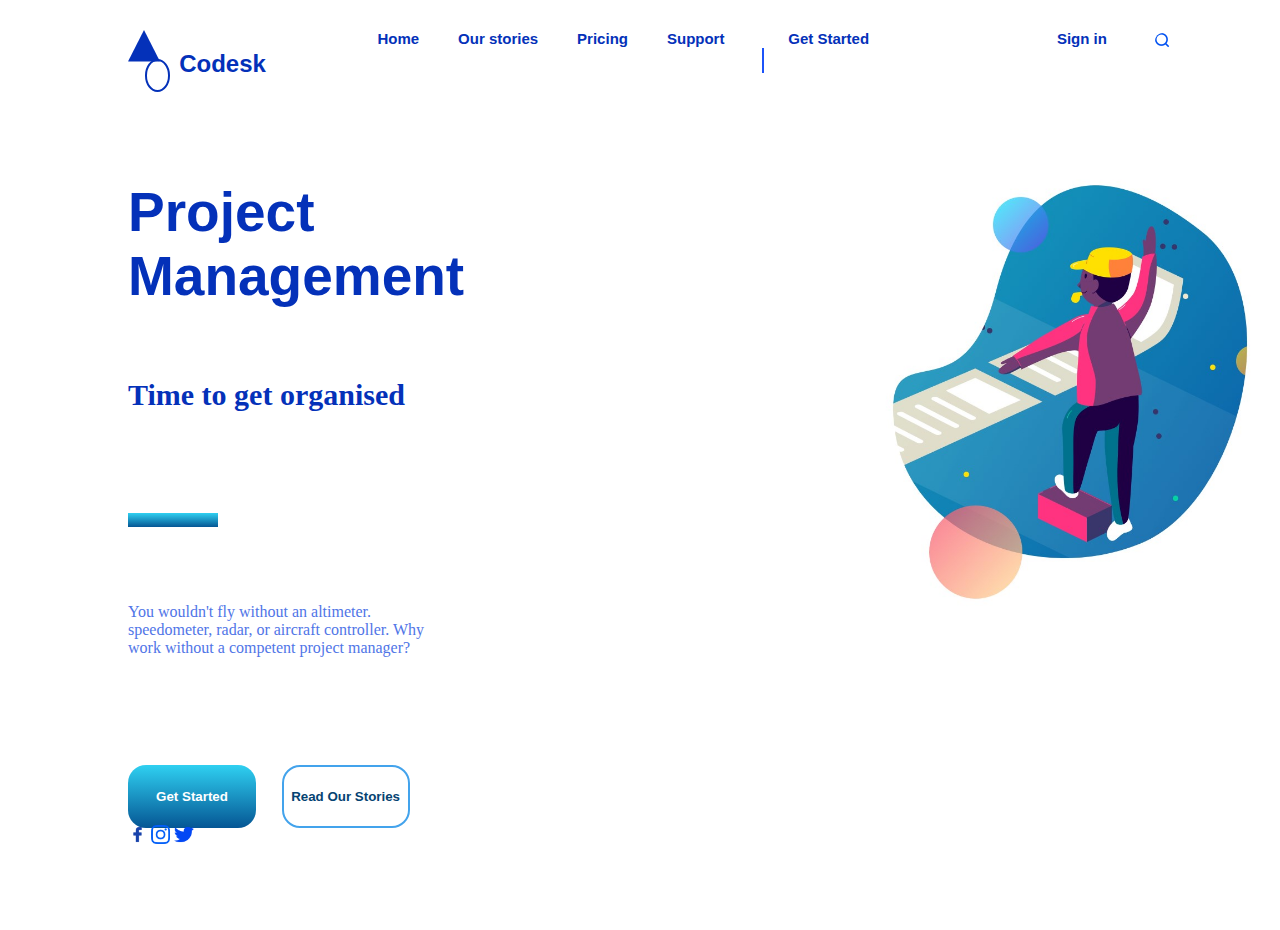
<file: pro1/index.html>
<!DOCTYPE html>
<html>
<head>
    <title>Document</title>
    <link rel="stylesheet" href="./style.css">
</head>
<body>
    <div class="page">
        <nav class="menu">
            <div class="line"></div>
               <div class="tri"></div>
               <div class="cir"></div>
               <h2>Codesk</h2>
            <a href="#">Home</a>
            <a href="#">Our stories</a>
            <a href="#">Pricing</a>
            <a href="#">Support</a>
            <a href="#" class="getStarted">Get Started</a>
            <a href="#" class="signIn">Sign in</a>
            <img src="./p-images/search.png">
        </nav>
        <img src="./p-images/pm-landing1.jpg" class="bgImg">
        <h1>Project <br> Management</h1>
        <h2 class="shLine">Time to get organised</h2>
        <div class="Ln"></div>
        <p>You wouldn't fly without an altimeter.<br>
            speedometer, radar, or aircraft controller. Why<br>
            work without a competent project manager?</p>
            <button class="strt">Get Started</button>
            <button class="read">Read Our Stories</button>
            <img src="./p-images/facebook.png" class="fb">
            <img src="./p-images/instagram (1).png" class="ig">
            <img src="./p-images/twitter.png" class="twit">
    </div>
</body>
</html>
</file>
<file: pro1/style.css>
*{
    margin: 0;
    padding: 0;
    box-sizing: border-box;
}
.page{
    width: 100%;
    height: 100vh;    
}
.page .menu{
    margin: 30px 20px;
}
.page .menu a{
    margin-left: 35px;
    padding-bottom: 2px;
    text-decoration: none;
    position: relative;
    left: 26%;
    font-family: sans-serif;
    font-size: 15px;
    font-weight: 600;
    color: rgb(4, 49, 185);
}
.page .menu a:hover{
    padding-bottom: 2px;
    border-bottom: 2px solid rgb(4, 49, 185);
}
.page .menu .line{
    width: -2%;
    height: 2.8vh;
    position: absolute;
    top: 5.3%;
    left: 59.5%;
    border: 1px solid rgb(28, 83, 249);
} 
.page .menu .tri{
    width: 2.5%;
    height: 3.5vh;
    position: absolute;
    left: 10%;
    border-radius: 2%;
    background: rgb(4, 49, 185);
    clip-path: polygon(50% 0%, 0% 100%, 100% 100%);
}
.page .menu .cir{
    width: 2%;
    height: 3.7vh;
    position: absolute;
    left: 11.3%;
    top: 6.5%;
    border: 2px solid rgb(4, 49, 185);
    border-radius: 50%;
}
.page h2{
    position: absolute;
    left: 14%;
    top: 5.5%;
    font-family: sans-serif;
    color: rgb(4, 49, 185);
}
.page .menu .getStarted{
    left: 28%;
}
.page .menu .signIn{
    left: 40%;
}
.page .menu img{
    width: 1.7%;
    position: absolute;
    left: 90%;
    border-radius: 50%;
    padding: 3px;
    transition: all ease 0.2s;
}
.page .menu img:hover{
    cursor: pointer;
    width: 1.9%;
    box-shadow: 0px 10px 20px 0px rgb(0,0,0,0.3);
}
.page .bgImg{
    width: 30%;
    position: absolute;
    top: 18%;
    left: 68.5%;
}
.page  h1{
    position: absolute;
    left: 10%;
    top: 20%;
    font-size: 55px;
    font-family: sans-serif;
    color:rgb(4, 49, 185) ;
}
.page .shLine{
    position: absolute;
    top:42%;
    left: 10%;
    font-family: 'Times Roman', Times, serif;
    font-size: 30px;
    font-weight: 600;
}
.page .Ln{
    width: 7%;
    height: 1.5vh;
    position: absolute;
    left: 10%;
    top: 57%;
    background: linear-gradient(#2fd0f1,#055694);
}
.page p{
    position: absolute;
    left: 10%;
    top: 67%;
    color: rgb(80, 117, 231);
}
.page .strt,.read{
    width: 10%;
    height: 7vh;
    border: 1px solid black;
    border-radius: 18px;
    color: #fff;
    position: absolute;
    left: 10%;
    top: 85%;
    font-weight: 600;
    background: linear-gradient(#2fd0f1,#055694);
    border: none;
    outline: none;
}
.read{
    left: 22%;
    background: #fff;
    color: #054372;
    border: 2px solid #43a3ec;
}
.page .fb,.ig,.twit{
    position: relative;
    left: 10%;
    top: 83%;
    width: 1.5%;
}
</file>
